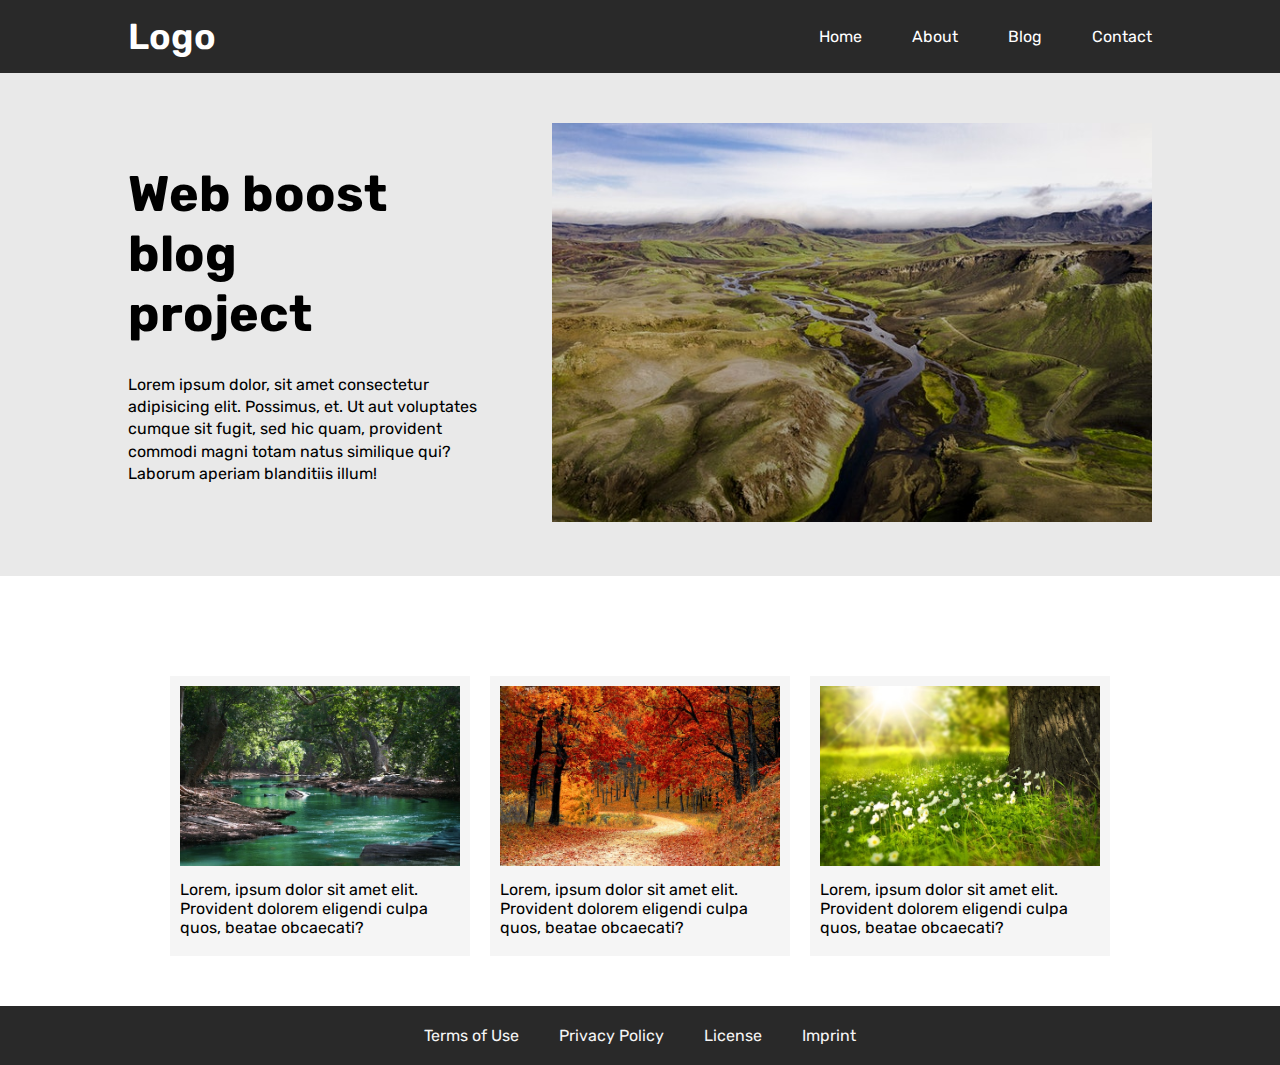
<file: index.html>
<!DOCTYPE html>
<html lang="en">
<head>
    <meta charset="UTF-8">
    <meta http-equiv="X-UA-Compatible" content="IE=edge">
    <meta name="viewport" content="width=device-width, initial-scale=1.0">
    <title>Blog Project</title>
    <link rel="preconnect" href="https://fonts.gstatic.com">
    <link rel="stylesheet" href="css/style.css">
<link href="https://fonts.googleapis.com/css2?family=Rubik:wght@300;400;500;600;700;800;900&display=swap" rel="stylesheet">
</head>
<body>
    
    <header>
        <div class="container">
            <nav>
                <div class="logo">
                    <span>Logo</span>
                </div>
                <div class="menu">
                    <ul>
                        <li><a href="/index.html">home</a></li>
                        <li><a href="/about.html">about</a></li>
                        <li><a href="/blog.html">blog</a></li>
                        <li><a href="/contact.html">contact</a></li>
                    </ul>
                </div>
            </nav>
        </div>
    </header>

    <main>
        <div class="container main_container">
            <div class="main_left">
                <h1>Web boost blog<br>project</h1>
                <p>Lorem ipsum dolor, sit amet consectetur adipisicing elit. Possimus, et. Ut aut voluptates cumque sit fugit, sed hic quam, provident commodi magni totam natus similique qui? Laborum aperiam blanditiis illum!</p>
            </div>
            <div class="main_right">
                <img src="/images/banner1.jpg" alt="">
            </div>
        </div>
    </main>


    <section class="main_section">
        <div class="container blog_container">
            <div class="blog_item_one">
                <img src="/images/pexels-ian-turnell-709552.jpg" alt="">
                <p>Lorem, ipsum dolor sit amet elit. Provident dolorem eligendi culpa quos, beatae obcaecati?</p>
            </div>
            <div class="blog_item_one">
                <img src="/images/pexels-pixabay-33109.jpg" alt="">
                <p>Lorem, ipsum dolor sit amet elit. Provident dolorem eligendi culpa quos, beatae obcaecati?</p>
            </div>
            <div class="blog_item_one">
                <img src="/images/pexels-pixabay-60006.jpg" alt="">
                <p>Lorem, ipsum dolor sit amet elit. Provident dolorem eligendi culpa quos, beatae obcaecati?</p>
            </div>
        </div>
    </section>

    <footer class="main_footer">
        <div class="container footer_container">
            <ul>
                <li><a href="">Terms of Use</a></li>
                <li><a href="">Privacy Policy</a></li>
                <li><a href="">License</a></li>
                <li><a href="">Imprint</a></li>
            </ul>
        </div>
    </footer>

</body>
</html>
</file>
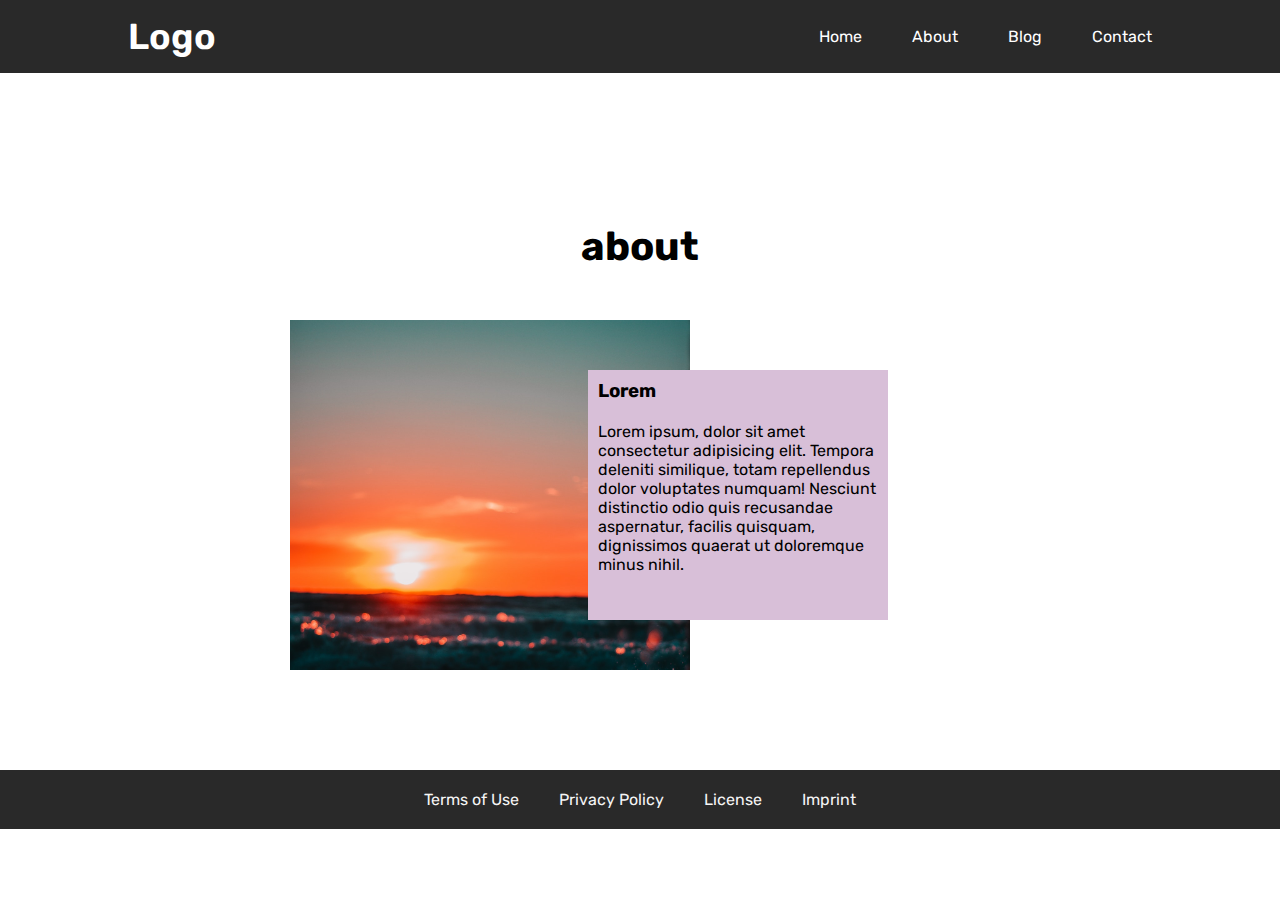
<file: about.html>
<!DOCTYPE html>
<html lang="en">
<head>
    <meta charset="UTF-8">
    <meta http-equiv="X-UA-Compatible" content="IE=edge">
    <meta name="viewport" content="width=device-width, initial-scale=1.0">
    <title>Blog Project</title>
    <link rel="preconnect" href="https://fonts.gstatic.com">
    <link rel="stylesheet" href="/css/style.css">
<link href="https://fonts.googleapis.com/css2?family=Rubik:wght@300;400;500;600;700;800;900&display=swap" rel="stylesheet">
</head>
<body>
    
    <header>
        <div class="container">
            <nav>
                <div class="logo">
                    <span>Logo</span>
                </div>
                <div class="menu">
                    <ul>
                        <li><a href="/index.html">home</a></li>
                        <li><a href="/about.html">about</a></li>
                        <li><a href="/blog.html">blog</a></li>
                        <li><a href="/contact.html">contact</a></li>
                    </ul>
                </div>
            </nav>
        </div>
    </header>

        <section class="about_main">
            <div class="container about_container">
                <h1>about</h1>
                <div class="flex_about">
                    <div class="about_left">
                        <img src="/images/561463.jpg" alt="">
                    </div>
                    <div class="about_right">
                        <h3>Lorem</h3>
                        <p>Lorem ipsum, dolor sit amet consectetur adipisicing elit. Tempora deleniti similique, totam repellendus dolor voluptates numquam! Nesciunt distinctio odio quis recusandae aspernatur, facilis quisquam, dignissimos quaerat ut doloremque minus nihil.</p>
                    </div>
                </div>
            </div>
        </section>

    <footer class="main_footer">
        <div class="container footer_container">
            <ul>
                <li><a href="">Terms of Use</a></li>
                <li><a href="">Privacy Policy</a></li>
                <li><a href="">License</a></li>
                <li><a href="">Imprint</a></li>
            </ul>
        </div>
    </footer>

</body>
</html>
</file>
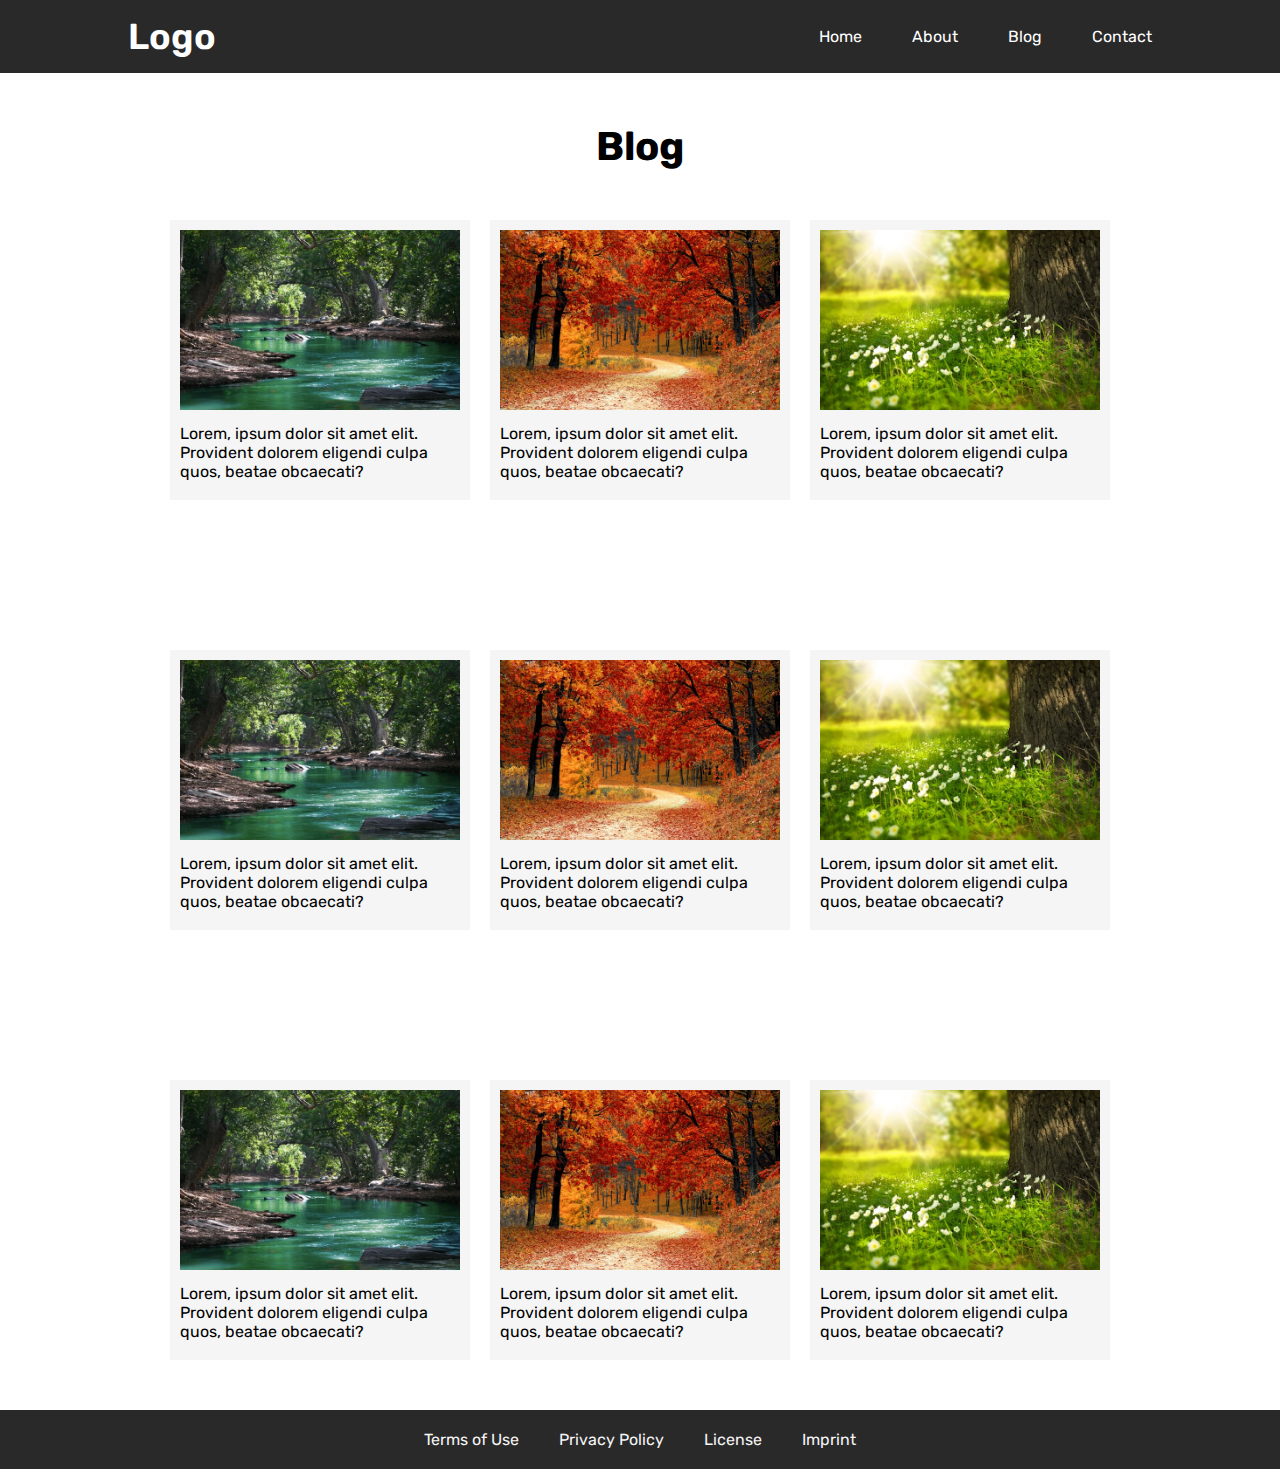
<file: blog.html>
<!DOCTYPE html>
<html lang="en">
<head>
    <meta charset="UTF-8">
    <meta http-equiv="X-UA-Compatible" content="IE=edge">
    <meta name="viewport" content="width=device-width, initial-scale=1.0">
    <title>Blog Project</title>
    <link rel="preconnect" href="https://fonts.gstatic.com">
    <link rel="stylesheet" href="css/style.css">
<link href="https://fonts.googleapis.com/css2?family=Rubik:wght@300;400;500;600;700;800;900&display=swap" rel="stylesheet">
</head>
<body>
    
    <header>
        <div class="container">
            <nav>
                <div class="logo">
                    <span>Logo</span>
                </div>
                <div class="menu">
                    <ul>
                        <li><a href="/index.html">home</a></li>
                        <li><a href="/about.html">about</a></li>
                        <li><a href="/blog.html">blog</a></li>
                        <li><a href="/contact.html">contact</a></li>
                    </ul>
                </div>
            </nav>
        </div>
    </header>


    <section class="main_section">
        <h1>Blog</h1>
        <div class="container blog_container">
            <div class="blog_item_one">
                <img src="/images/pexels-ian-turnell-709552.jpg" alt="">
                <p>Lorem, ipsum dolor sit amet elit. Provident dolorem eligendi culpa quos, beatae obcaecati?</p>
            </div>
            <div class="blog_item_one">
                <img src="/images/pexels-pixabay-33109.jpg" alt="">
                <p>Lorem, ipsum dolor sit amet elit. Provident dolorem eligendi culpa quos, beatae obcaecati?</p>
            </div>
            <div class="blog_item_one">
                <img src="/images/pexels-pixabay-60006.jpg" alt="">
                <p>Lorem, ipsum dolor sit amet elit. Provident dolorem eligendi culpa quos, beatae obcaecati?</p>
            </div>
        </div>
    </section>
    <section class="main_section">
        <div class="container blog_container">
            <div class="blog_item_one">
                <img src="/images/pexels-ian-turnell-709552.jpg" alt="">
                <p>Lorem, ipsum dolor sit amet elit. Provident dolorem eligendi culpa quos, beatae obcaecati?</p>
            </div>
            <div class="blog_item_one">
                <img src="/images/pexels-pixabay-33109.jpg" alt="">
                <p>Lorem, ipsum dolor sit amet elit. Provident dolorem eligendi culpa quos, beatae obcaecati?</p>
            </div>
            <div class="blog_item_one">
                <img src="/images/pexels-pixabay-60006.jpg" alt="">
                <p>Lorem, ipsum dolor sit amet elit. Provident dolorem eligendi culpa quos, beatae obcaecati?</p>
            </div>
        </div>
    </section>
    <section class="main_section">
        <div class="container blog_container">
            <div class="blog_item_one">
                <img src="/images/pexels-ian-turnell-709552.jpg" alt="">
                <p>Lorem, ipsum dolor sit amet elit. Provident dolorem eligendi culpa quos, beatae obcaecati?</p>
            </div>
            <div class="blog_item_one">
                <img src="/images/pexels-pixabay-33109.jpg" alt="">
                <p>Lorem, ipsum dolor sit amet elit. Provident dolorem eligendi culpa quos, beatae obcaecati?</p>
            </div>
            <div class="blog_item_one">
                <img src="/images/pexels-pixabay-60006.jpg" alt="">
                <p>Lorem, ipsum dolor sit amet elit. Provident dolorem eligendi culpa quos, beatae obcaecati?</p>
            </div>
        </div>
    </section>

    <footer class="main_footer">
        <div class="container footer_container">
            <ul>
                <li><a href="">Terms of Use</a></li>
                <li><a href="">Privacy Policy</a></li>
                <li><a href="">License</a></li>
                <li><a href="">Imprint</a></li>
            </ul>
        </div>
    </footer>

</body>
</html>
</file>
<file: css/style.css>
*{
    margin: 0;
    padding: 0;
    box-sizing: border-box;
}
body{
    font-family: 'Rubik', sans-serif;;
}
li{
    list-style: none;
}
a{
    text-decoration: none;
}

/* common css end  */

header{
    width: 100%;
    background-color: rgb(41, 41, 41);
    padding: 15px 0;
}
.container{
    width: 80%;
    margin: 0 auto;
}
nav {
    display: flex;
    justify-content: space-between;
    align-items: center;
}
nav .logo span{
    font-size: 36px;
    font-weight: 600;
    color: #fff;
}
nav ul{
    display: flex;
}
nav ul li{
    margin-left: 50px;
}
nav ul li a{
    color: rgb(255, 255, 255);
    text-transform: capitalize;
}

.main_container{
    display: flex;
    justify-content: space-evenly;
    align-items: center;
    padding: 50px 0;
}
.main_container img{
    width: 600px;
}
.main_left{
    padding-right: 50px;
}
.main_left p{
    margin-top: 30px;
    line-height: 1.4rem;
}
.main_left h1{
    font-size: 50px;
}
main{
    background-color: rgb(233, 233, 233);
}

.main_section {
    margin-top: 50px;
}
.main_section h1{
    text-align: center;
    font-size: 40px;
}

.blog_container{
    padding: 50px 0;
    display: grid;
    grid-template-columns: 300px 300px 300px;
    grid-template-rows: 280px;
    gap: 20px;
    justify-content: center;
}
.blog_item_one{
    background-color: whitesmoke;
    padding: 10px;
}
.blog_item_one img{
    width: 100%;
    height: 180px;
    object-fit: cover;
}
.blog_item_one p{
    margin-top: 10px;
}

.about_main{
    padding: 100px 0;
}
.about_container h1{
    text-align: center;
    font-size: 40px;
    padding: 50px 0;
}
.about_container .flex_about{
    display: flex;
    justify-content: center;
}
.about_left {
    width: 400px;
    height: 350px;
    overflow: hidden;
}
.about_right {
    width: 300px;
    height: 250px;
    background-color: thistle;
    padding: 10px;
    position: relative;
    top: 50px;
    left: -10%;
}
.about_right p{
    margin-top: 20px;
}
.about_container .flex_about .about_left img {
    width: 100%;
}
.main_footer{
    padding: 20px 0;
    background-color: rgb(41, 41, 41);
}
.footer_container ul{
    display: flex;
    justify-content: center;
}
.footer_container ul li a{
    color: whitesmoke;
    padding: 0 20px;
}


.form_container{
    margin: 0 auto;
}
form{
    height: 400px;
    padding: 20px;
    margin: 50px auto;
    width: 400px;
    background-color: rgb(240, 240, 240);
}
form label{
    display: block;
}
input,textarea{
    width: 100%;
}
input{
    height: 30px;
}
</file>
